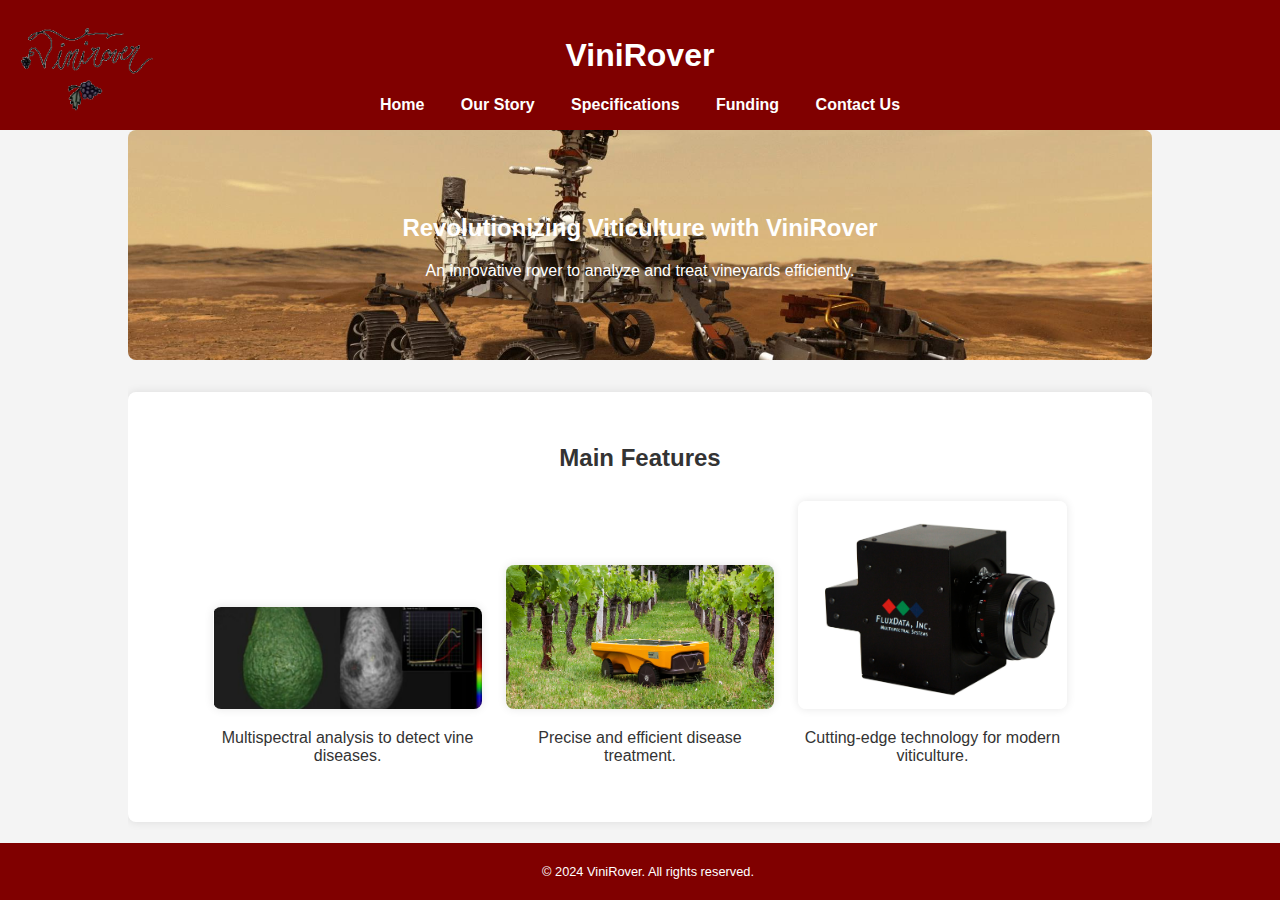
<file: index.html>
<!DOCTYPE html>
<html lang="en">
<head>
    <meta charset="UTF-8">
    <meta name="viewport" content="width=device-width, initial-scale=1.0">
    <title>ViniRover - Home</title>
    <link rel="stylesheet" href="styles.css">
</head>
<body>
    <header>
        <!-- Logo -->
        <img src="images/logo.png" alt="ViniRover Logo" class="logo">
        <h1>ViniRover</h1>
        <!-- Navigation Menu -->
        <nav>
            <ul>
                <li><a href="index.html">Home</a></li>
                <li><a href="story.html">Our Story</a></li>
                <li><a href="specifications.html">Specifications</a></li>
                <li><a href="funding.html">Funding</a></li>
                <li><a href="contact.html">Contact Us</a></li>
            </ul>
        </nav>
    </header>
    <main>
        <!-- Hero Section -->
        <section class="hero">
            <h2>Revolutionizing Viticulture with ViniRover</h2>
            <p>An innovative rover to analyze and treat vineyards efficiently.</p>
        </section>
        <!-- Features Section -->
        <section class="features">
            <h2>Main Features</h2>
            <div class="feature">
                <img src="images/rover1.jpg" alt="ViniRover in action">
                <p>Multispectral analysis to detect vine diseases.</p>
            </div>
            <div class="feature">
                <img src="images/rover2.jpg" alt="ViniRover in vineyards">
                <p>Precise and efficient disease treatment.</p>
            </div>
            <div class="feature">
                <img src="images/rover3.jpg" alt="ViniRover technology">
                <p>Cutting-edge technology for modern viticulture.</p>
            </div>
        </section>
    </main>
    <footer>
        <p>&copy; 2024 ViniRover. All rights reserved.</p>
    </footer>
</body>
</html>
</file>
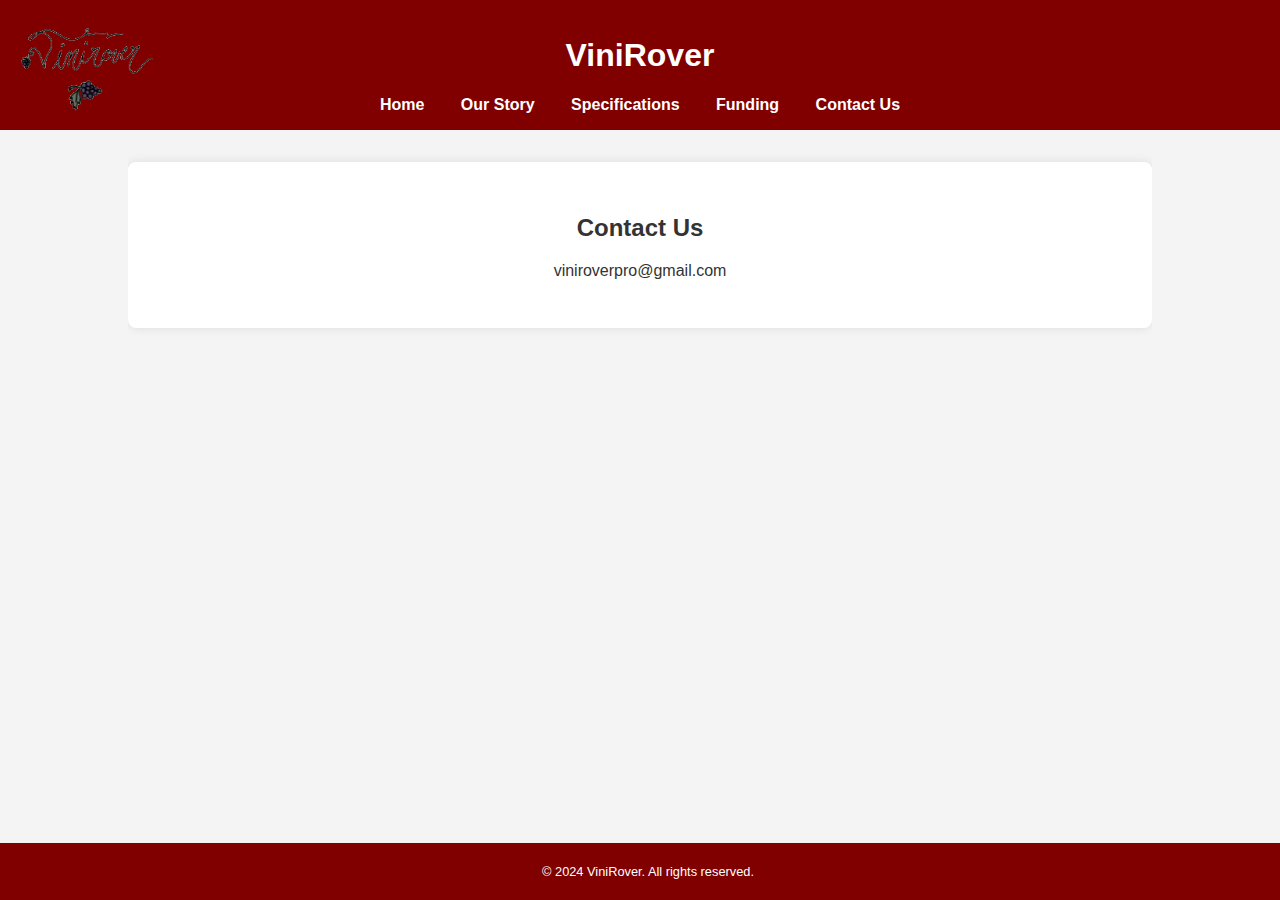
<file: contact.html>
<!DOCTYPE html>
<html lang="en">
<head>
    <meta charset="UTF-8">
    <meta name="viewport" content="width=device-width, initial-scale=1.0">
    <title>ViniRover - Contact Us</title>
    <link rel="stylesheet" href="styles.css">
</head>
<body>
    <header>
        <!-- Logo -->
        <img src="images/logo.png" alt="ViniRover Logo" class="logo">
        <h1>ViniRover</h1>
        <!-- Navigation Menu -->
        <nav>
            <ul>
                <li><a href="index.html">Home</a></li>
                <li><a href="story.html">Our Story</a></li>
                <li><a href="specifications.html">Specifications</a></li>
                <li><a href="funding.html">Funding</a></li>
                <li><a href="contact.html">Contact Us</a></li>
            </ul>
        </nav>
    </header>
    <main>
        <!-- Contact Us Section -->
        <section class="contact">
            <h2>Contact Us</h2>
            <p>viniroverpro@gmail.com</p>
            </form>
        </section>
    </main>
    <footer>
        <p>&copy; 2024 ViniRover. All rights reserved.</p>
    </footer>
</body>
</html>
</file>
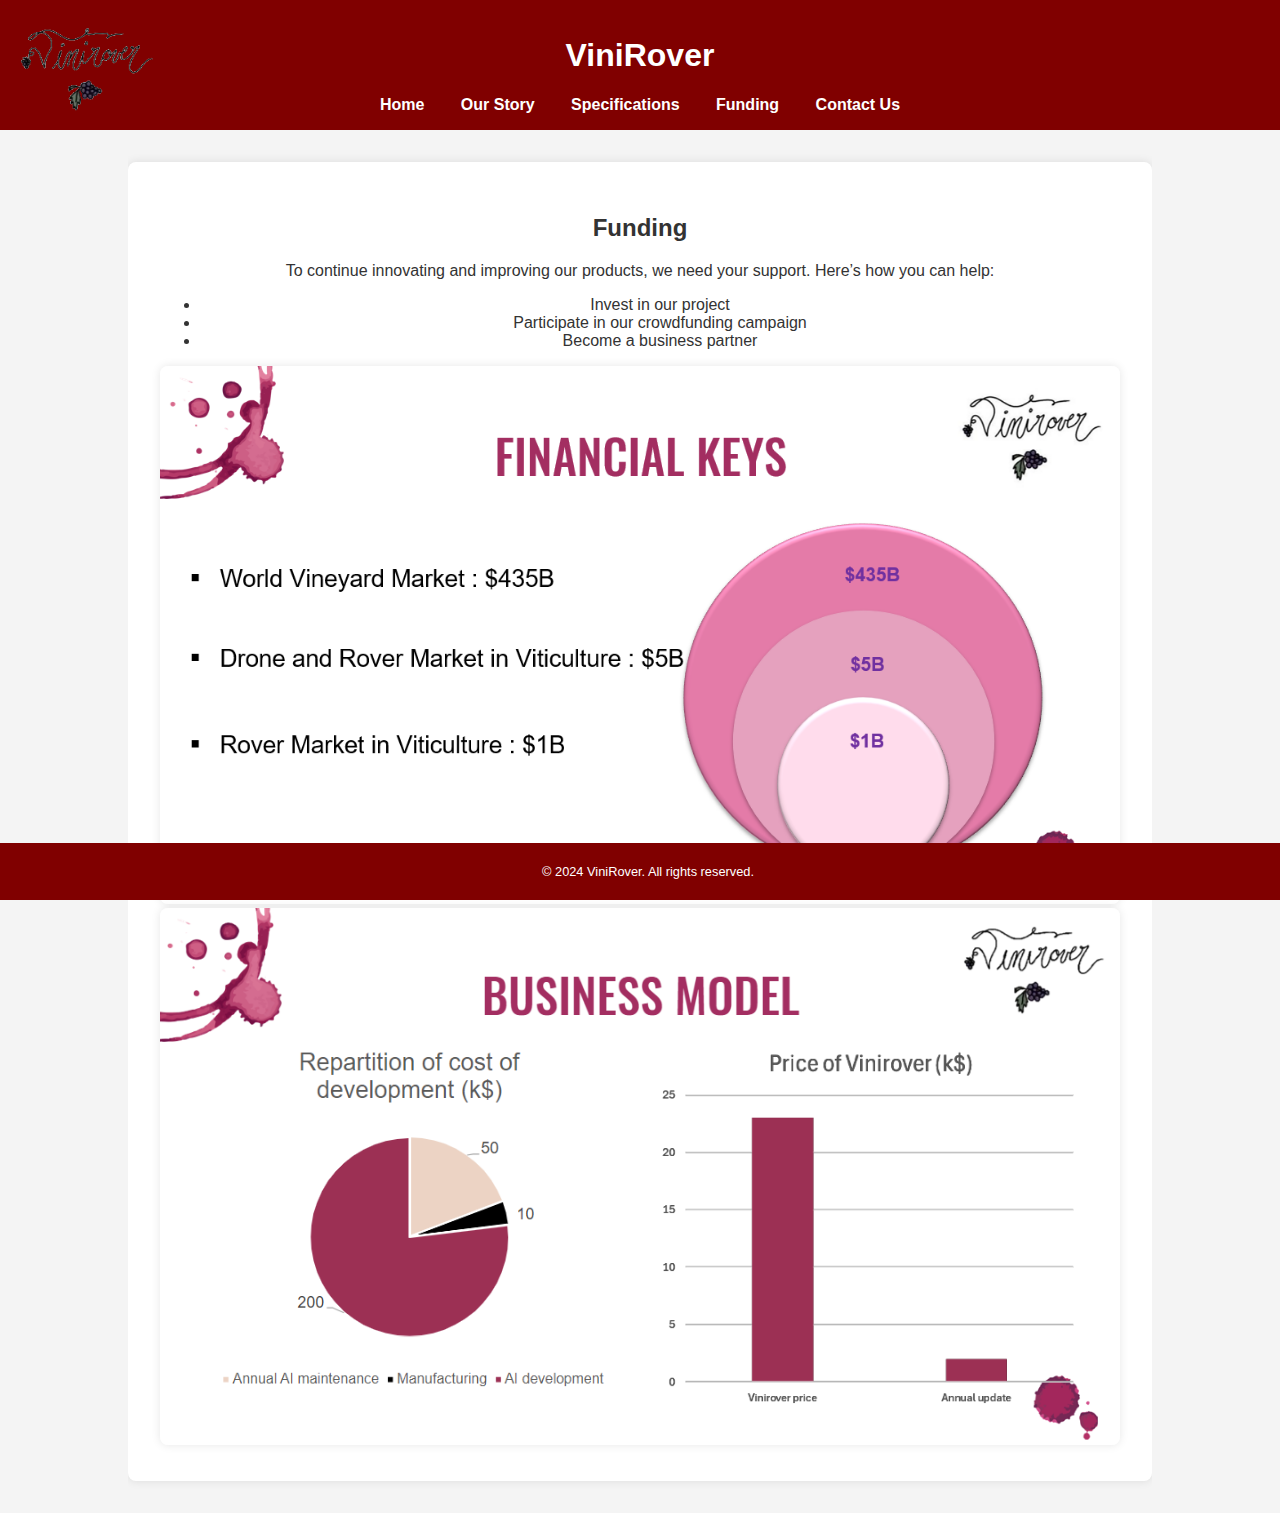
<file: funding.html>
<!DOCTYPE html>
<html lang="en">
<head>
    <meta charset="UTF-8">
    <meta name="viewport" content="width=device-width, initial-scale=1.0">
    <title>ViniRover - Funding</title>
    <link rel="stylesheet" href="styles.css">
</head>
<body>
    <header>
        <!-- Logo -->
        <img src="images/logo.png" alt="ViniRover Logo" class="logo">
        <h1>ViniRover</h1>
        <!-- Navigation Menu -->
        <nav>
            <ul>
                <li><a href="index.html">Home</a></li>
                <li><a href="story.html">Our Story</a></li>
                <li><a href="specifications.html">Specifications</a></li>
                <li><a href="funding.html">Funding</a></li>
                <li><a href="contact.html">Contact Us</a></li>
            </ul>
        </nav>
    </header>
    <main>
        <!-- Funding Section -->
        <section class="funding">
            <h2>Funding</h2>
            <p>To continue innovating and improving our products, we need your support. Here’s how you can help:</p>
            <ul>
                <li>Invest in our project</li>
                <li>Participate in our crowdfunding campaign</li>
                <li>Become a business partner</li>
            </ul>
            <img src="images/funding_1.jpg" alt="ViniRover funding">
	    <img src="images/funding_2.jpg" alt="ViniRover funding">
        </section>
    </main>
    <footer>
        <p>&copy; 2024 ViniRover. All rights reserved.</p>
    </footer>
</body>
</html>
</file>
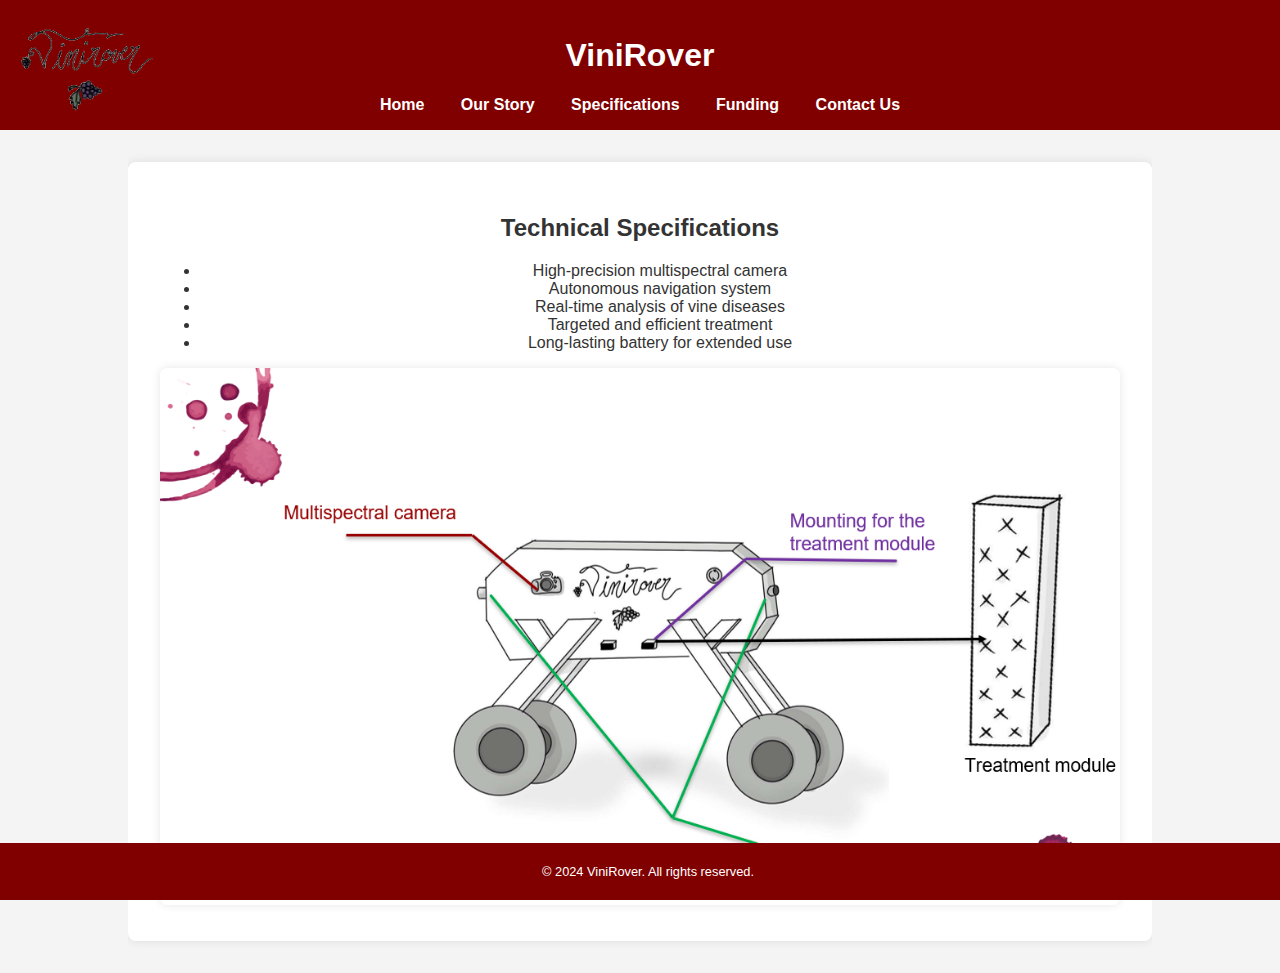
<file: specifications.html>
<!DOCTYPE html>
<html lang="en">
<head>
    <meta charset="UTF-8">
    <meta name="viewport" content="width=device-width, initial-scale=1.0">
    <title>ViniRover - Specifications</title>
    <link rel="stylesheet" href="styles.css">
</head>
<body>
    <header>
        <!-- Logo -->
        <img src="images/logo.png" alt="ViniRover Logo" class="logo">
        <h1>ViniRover</h1>
        <!-- Navigation Menu -->
        <nav>
            <ul>
                <li><a href="index.html">Home</a></li>
                <li><a href="story.html">Our Story</a></li>
                <li><a href="specifications.html">Specifications</a></li>
                <li><a href="funding.html">Funding</a></li>
                <li><a href="contact.html">Contact Us</a></li>
            </ul>
        </nav>
    </header>
    <main>
        <!-- Specifications Section -->
        <section class="specs">
            <h2>Technical Specifications</h2>
            <ul>
                <li>High-precision multispectral camera</li>
                <li>Autonomous navigation system</li>
                <li>Real-time analysis of vine diseases</li>
                <li>Targeted and efficient treatment</li>
                <li>Long-lasting battery for extended use</li>
            </ul>
            <img src="images/specs.jpg" alt="ViniRover technical specifications">
        </section>
    </main>
    <footer>
        <p>&copy; 2024 ViniRover. All rights reserved.</p>
    </footer>
</body>
</html>
</file>
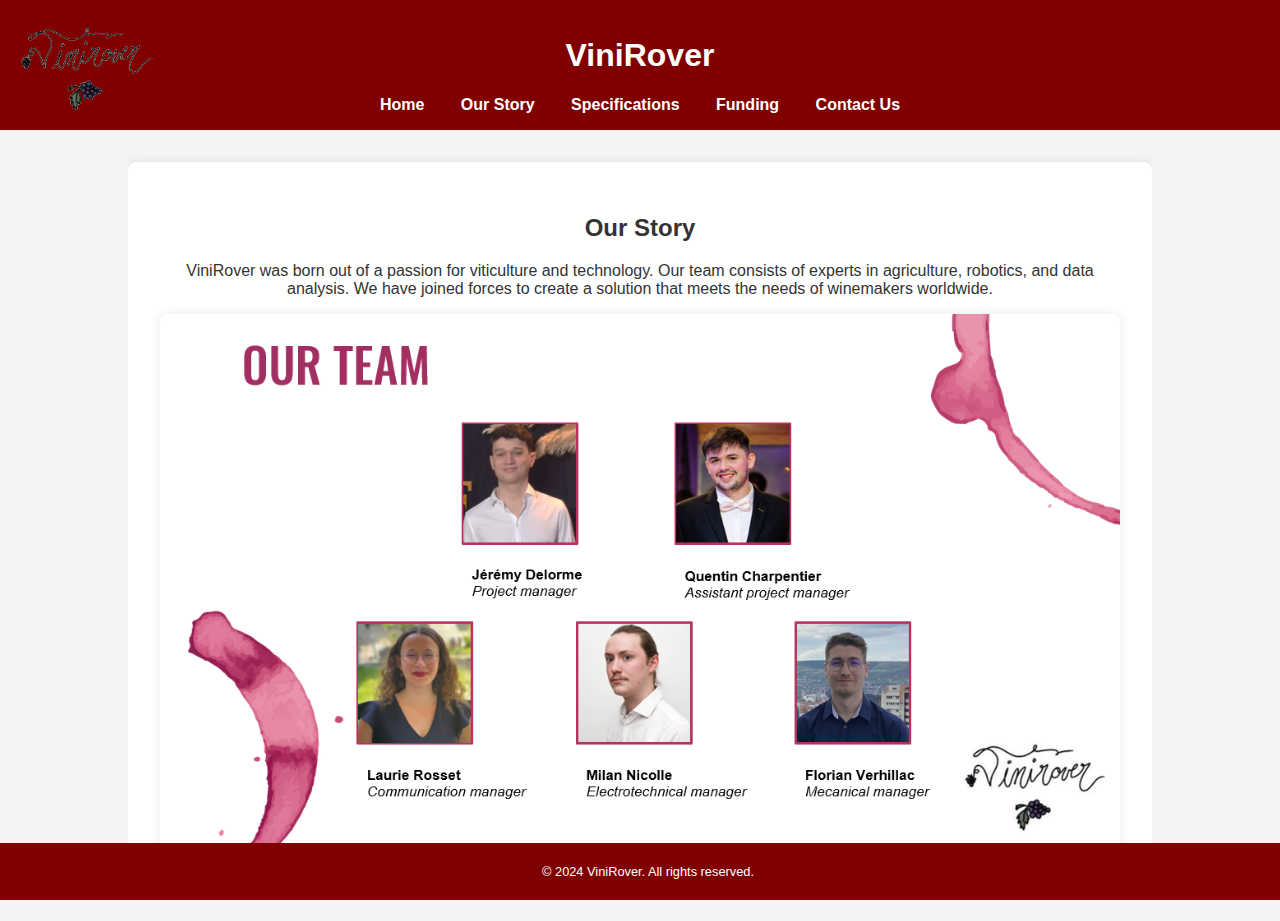
<file: story.html>
<!DOCTYPE html>
<html lang="en">
<head>
    <meta charset="UTF-8">
    <meta name="viewport" content="width=device-width, initial-scale=1.0">
    <title>ViniRover - Our Story</title>
    <link rel="stylesheet" href="styles.css">
</head>
<body>
    <header>
        <!-- Logo -->
        <img src="images/logo.png" alt="ViniRover Logo" class="logo">
        <h1>ViniRover</h1>
        <!-- Navigation Menu -->
        <nav>
            <ul>
                <li><a href="index.html">Home</a></li>
                <li><a href="story.html">Our Story</a></li>
                <li><a href="specifications.html">Specifications</a></li>
                <li><a href="funding.html">Funding</a></li>
                <li><a href="contact.html">Contact Us</a></li>
            </ul>
        </nav>
    </header>
    <main>
        <!-- Our Story Section -->
        <section class="about">
            <h2>Our Story</h2>
            <p>ViniRover was born out of a passion for viticulture and technology. Our team consists of experts in agriculture, robotics, and data analysis. We have joined forces to create a solution that meets the needs of winemakers worldwide.</p>
            <img src="images/team.jpg" alt="ViniRover Team">
        </section>
    </main>
    <footer>
        <p>&copy; 2024 ViniRover. All rights reserved.</p>
    </footer>
</body>
</html>
</file>
<file: styles.css>
/* Global Styles */
body {
    font-family: 'Segoe UI', Tahoma, Geneva, Verdana, sans-serif;
    margin: 0;
    padding: 0;
    background-color: #f4f4f4;
    color: #333;
}

/* Header Styles */
header {
    background-color: #800000; /* Burgundy color */
    color: white;
    padding: 1rem;
    text-align: center;
    position: relative;
}

/* Logo Styles */
header .logo {
    position: absolute;
    left: 10px;
    top: 10px;
    width: 150px;
    height: auto;
}

/* Navigation Styles */
header nav ul {
    list-style: none;
    padding: 0;
    margin: 0;
}

header nav ul li {
    display: inline;
    margin: 0 1rem;
}

header nav ul li a {
    color: white;
    text-decoration: none;
    font-weight: bold;
}

header nav ul li a:hover {
    text-decoration: underline;
}

/* Main Content Styles */
main {
    width: 80%;
    margin: auto;
    overflow: hidden;
}

/* Hero Section Styles */
.hero {
    background: url('images/vineyard.jpg') no-repeat center center/cover;
    color: white;
    padding: 4rem 2rem;
    text-align: center;
    border-radius: 8px;
    margin-bottom: 2rem;
}

/* Features Section Styles */
.features {
    background: white;
    padding: 2rem;
    margin: 2rem 0;
    text-align: center;
    border-radius: 8px;
    box-shadow: 0 0 10px rgba(0,0,0,0.1);
}

.feature {
    display: inline-block;
    width: 28%;
    margin: 1%;
}

.feature img {
    width: 100%;
    height: auto;
    border-radius: 8px;
    box-shadow: 0 0 10px rgba(0,0,0,0.1);
}

/* About, Specs, Funding, and Contact Sections Styles */
.about, .specs, .funding, .contact {
    background: white;
    padding: 2rem;
    margin: 2rem 0;
    text-align: center;
    border-radius: 8px;
    box-shadow: 0 0 10px rgba(0,0,0,0.1);
}

.about img, .specs img, .funding img {
    width: 100%;
    height: auto;
    border-radius: 8px;
    box-shadow: 0 0 10px rgba(0,0,0,0.1);
}

/* Contact Form Styles */
.contact-form {
    display: flex;
    flex-direction: column;
    align-items: center;
}

.contact-form input, .contact-form textarea {
    width: 80%;
    padding: 1rem;
    margin: 0.5rem 0;
    border: 1px solid #ccc;
    border-radius: 8px;
}

.contact-form input[type="submit"] {
    background-color: #800000; /* Burgundy color */
    color: white;
    border: none;
    cursor: pointer;
    font-size: 1rem;
}

.contact-form input[type="submit"]:hover {
    background-color: #990000; /* Dark burgundy color */
}

/* Footer Styles */
footer {
    background-color: #800000; /* Burgundy color */
    color: white;
    text-align: center;
    padding: 0.5rem;
    position: fixed;
    width: 100%;
    bottom: 0;
    font-size: 0.8rem; /* Reduced size for the "All rights reserved" section */
}

/* Responsive Styles */
@media (max-width: 768px) {
    .feature {
        width: 90%;
        margin: 1rem 0;
    }

    .contact-form input, .contact-form textarea {
        width: 100%;
    }
}
</file>
